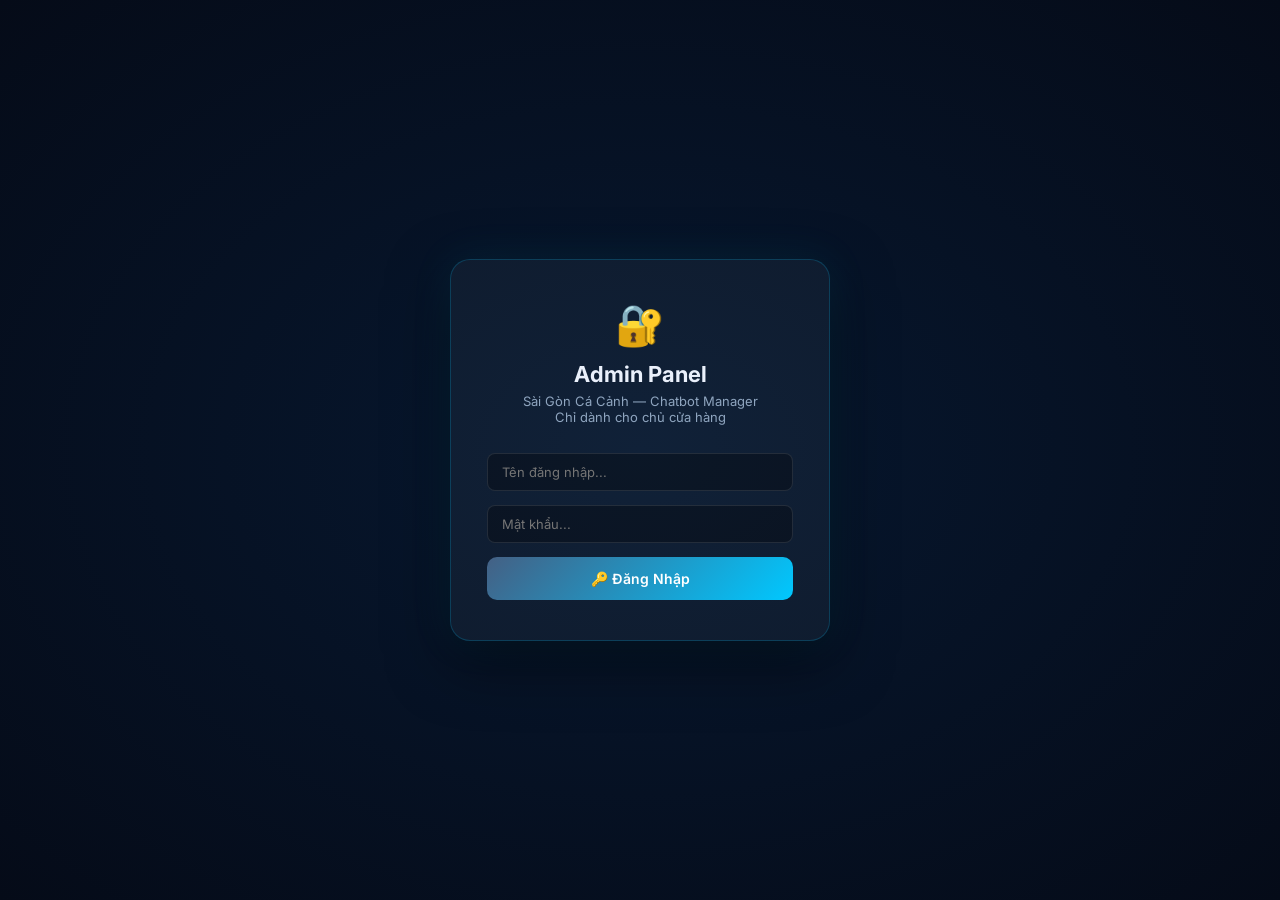
<file: admin.html>
<!DOCTYPE html>
<html lang="vi">
<head>
  <meta charset="UTF-8" />
  <meta name="viewport" content="width=device-width, initial-scale=1.0" />
  <title>Admin — Sài Gòn Cá Cảnh Chatbot</title>
  <link href="https://fonts.googleapis.com/css2?family=Inter:wght@400;500;600;700&display=swap" rel="stylesheet" />
  <style>
    :root {
      --bg: #080f1d; --card: rgba(255,255,255,0.05); --border: rgba(255,255,255,0.1);
      --accent: #00c8ff; --brand: #446084; --success: #10d47e;
      --danger: #ff5252; --text: #eaf0fb; --muted: #8fa5bf;
      --font: 'Inter', sans-serif;
    }
    * { box-sizing: border-box; margin: 0; padding: 0; }
    body { font-family: var(--font); background: var(--bg); color: var(--text); min-height: 100vh; }

    /* ── LOGIN ── */
    #login-screen {
      min-height: 100vh; display: flex; align-items: center; justify-content: center;
      background: radial-gradient(ellipse at 50% 50%, #071830 0%, #050b18 100%);
    }
    .login-box {
      background: rgba(255,255,255,0.04); border: 1px solid rgba(0,200,255,0.2);
      border-radius: 20px; padding: 40px 36px; width: 100%; max-width: 380px;
      box-shadow: 0 20px 60px rgba(0,0,0,0.5), 0 0 40px rgba(0,200,255,0.1);
      text-align: center;
    }
    .login-box h1 { font-size: 22px; margin-bottom: 6px; }
    .login-box p  { font-size: 13px; color: var(--muted); margin-bottom: 28px; }
    .login-box input {
      width: 100%; padding: 12px 16px; margin-bottom: 12px;
      background: rgba(0,0,0,0.3); border: 1px solid var(--border);
      border-radius: 10px; color: var(--text); font-family: var(--font);
      font-size: 14px; outline: none; transition: .2s;
    }
    .login-box input:focus { border-color: rgba(0,200,255,0.5); }
    .btn-login {
      width: 100%; padding: 13px;
      background: linear-gradient(135deg, var(--brand), var(--accent));
      border: none; border-radius: 10px;
      color: white; font-size: 14px; font-weight: 600;
      cursor: pointer; font-family: var(--font); transition: .2s;
    }
    .btn-login:hover { opacity: .9; transform: translateY(-1px); }
    .login-err { color: var(--danger); font-size: 12px; margin-top: 10px; display: none; }

    /* ── ADMIN LAYOUT ── */
    #admin-app { display: none; }
    .admin-layout { display: flex; min-height: 100vh; }
    .admin-sidebar {
      width: 220px; background: rgba(255,255,255,0.03);
      border-right: 1px solid var(--border); padding: 24px 0;
      display: flex; flex-direction: column; flex-shrink: 0;
    }
    .sidebar-logo {
      padding: 0 20px 24px; font-size: 16px; font-weight: 700;
      border-bottom: 1px solid var(--border); margin-bottom: 12px;
      color: var(--accent);
    }
    .sidebar-logo span { display: block; font-size: 11px; color: var(--muted); font-weight: 400; margin-top: 2px; }
    .sidebar-nav button {
      width: 100%; padding: 10px 20px; text-align: left;
      background: none; border: none; color: var(--muted);
      font-family: var(--font); font-size: 13px; cursor: pointer;
      transition: .15s; display: flex; align-items: center; gap: 8px;
    }
    .sidebar-nav button:hover, .sidebar-nav button.active {
      background: rgba(0,200,255,0.08); color: var(--text);
      border-left: 2px solid var(--accent);
    }
    .sidebar-footer {
      margin-top: auto; padding: 16px 20px;
      border-top: 1px solid var(--border);
    }
    .btn-logout {
      width: 100%; padding: 8px; background: rgba(255,82,82,0.1);
      border: 1px solid rgba(255,82,82,0.3); color: var(--danger);
      border-radius: 8px; font-family: var(--font); font-size: 12px;
      cursor: pointer; transition: .2s;
    }
    .btn-logout:hover { background: rgba(255,82,82,0.2); }

    .admin-content {
      flex: 1; padding: 28px 32px; overflow-y: auto;
    }
    .admin-section { display: none; }
    .admin-section.active { display: block; }

    h2 { font-size: 20px; margin-bottom: 20px; }

    /* ── CARDS ── */
    .stat-grid { display: grid; grid-template-columns: repeat(auto-fill, minmax(180px,1fr)); gap: 14px; margin-bottom: 28px; }
    .stat-card {
      background: var(--card); border: 1px solid var(--border);
      border-radius: 14px; padding: 18px 20px;
    }
    .stat-card .label { font-size: 12px; color: var(--muted); margin-bottom: 6px; }
    .stat-card .value { font-size: 26px; font-weight: 700; color: var(--accent); }
    .stat-card .sub   { font-size: 11px; color: var(--muted); margin-top: 4px; }

    /* ── FORM ── */
    .form-card {
      background: var(--card); border: 1px solid var(--border);
      border-radius: 14px; padding: 24px; margin-bottom: 20px;
    }
    .form-card h3 { font-size: 15px; margin-bottom: 16px; color: var(--accent); }
    label { display: block; font-size: 12px; color: var(--muted); margin-bottom: 5px; font-weight: 500; }
    input[type="text"], input[type="password"], textarea, select {
      width: 100%; padding: 10px 14px; margin-bottom: 14px;
      background: rgba(0,0,0,0.3); border: 1px solid var(--border);
      border-radius: 8px; color: var(--text); font-family: var(--font);
      font-size: 13px; outline: none; transition: .2s; resize: vertical;
    }
    input:focus, textarea:focus { border-color: rgba(0,200,255,0.4); }
    .btn-primary {
      padding: 10px 20px; background: linear-gradient(135deg, var(--brand), var(--accent));
      border: none; border-radius: 8px; color: white;
      font-family: var(--font); font-size: 13px; font-weight: 600;
      cursor: pointer; transition: .2s;
    }
    .btn-primary:hover { transform: translateY(-1px); opacity: .9; }
    .btn-danger {
      padding: 6px 14px; background: rgba(255,82,82,0.1);
      border: 1px solid rgba(255,82,82,0.3); color: var(--danger);
      border-radius: 6px; font-family: var(--font); font-size: 12px;
      cursor: pointer; transition: .2s;
    }
    .btn-danger:hover { background: rgba(255,82,82,0.2); }

    /* ── TABLE ── */
    table { width: 100%; border-collapse: collapse; font-size: 13px; }
    th { text-align: left; padding: 10px 14px; background: rgba(255,255,255,0.04); color: var(--muted); font-weight: 500; border-bottom: 1px solid var(--border); }
    td { padding: 10px 14px; border-bottom: 1px solid rgba(255,255,255,0.04); vertical-align: top; }
    tr:hover td { background: rgba(255,255,255,0.02); }

    /* ── UPLOAD ── */
    .upload-zone {
      border: 2px dashed var(--border); border-radius: 12px; padding: 30px;
      text-align: center; cursor: pointer; transition: .2s; margin-bottom: 14px;
    }
    .upload-zone:hover { border-color: var(--accent); background: rgba(0,200,255,0.04); }
    .upload-zone input { display: none; }
    .upload-zone .icon { font-size: 36px; margin-bottom: 10px; }
    .upload-zone p { font-size: 13px; color: var(--muted); }
    .upload-zone strong { color: var(--accent); }

    /* ── KNOWLEDGE EDITOR ── */
    textarea.knowledge-editor {
      min-height: 300px; font-family: 'Courier New', monospace; font-size: 12px;
      line-height: 1.6; tab-size: 2;
    }

    /* ── TOAST ── */
    .toast {
      position: fixed; top: 20px; right: 20px; z-index: 9999;
      padding: 10px 20px; background: rgba(10,22,40,0.95);
      border: 1px solid rgba(0,200,255,0.3); border-radius: 30px;
      font-size: 13px; color: var(--text);
      box-shadow: 0 8px 32px rgba(0,0,0,0.5);
      animation: toastIn .3s ease;
    }
    @keyframes toastIn { from{opacity:0;transform:translateY(-8px)} to{opacity:1;transform:translateY(0)} }

    .badge { display: inline-block; padding: 2px 8px; border-radius: 20px; font-size: 11px; font-weight: 600; }
    .badge.green { background: rgba(16,212,126,0.15); color: var(--success); }
    .badge.blue  { background: rgba(0,200,255,0.15); color: var(--accent); }

    /* ── RESPONSIVE ── */
    @media (max-width: 768px) {
      .admin-layout { flex-direction: column; }
      .admin-sidebar { width: 100%; border-right: none; border-bottom: 1px solid var(--border); padding: 15px 0; }
      .sidebar-nav { display: flex; overflow-x: auto; padding: 0 10px; }
      .sidebar-nav button { width: auto; white-space: nowrap; padding: 10px 15px; border-left: none; border-bottom: 2px solid transparent; }
      .sidebar-nav button.active { border-left: none; border-bottom: 2px solid var(--accent); }
      .sidebar-footer { display: none; }
      .admin-content { padding: 15px; }
      .stat-grid { grid-template-columns: 1fr 1fr; }
    }
  </style>
</head>
<body>

<!-- ═══ LOGIN ═══ -->
<div id="login-screen">
  <div class="login-box">
    <div style="font-size:40px;margin-bottom:12px">🔐</div>
    <h1>Admin Panel</h1>
    <p>Sài Gòn Cá Cảnh — Chatbot Manager<br/>Chỉ dành cho chủ cửa hàng</p>
    <input type="text" id="admin-user" placeholder="Tên đăng nhập..." onkeydown="if(event.key==='Enter')doLogin()" />
    <input type="password" id="admin-pass" placeholder="Mật khẩu..." onkeydown="if(event.key==='Enter')doLogin()" />
    <button class="btn-login" onclick="doLogin()">🔑 Đăng Nhập</button>
    <div class="login-err" id="login-err">❌ Sai tên đăng nhập hoặc mật khẩu!</div>
  </div>
</div>

<!-- ═══ ADMIN APP ═══ -->
<div id="admin-app">
  <div class="admin-layout">

    <!-- Sidebar -->
    <nav class="admin-sidebar">
      <div class="sidebar-logo">
        🐟 SG Cá Cảnh
        <span>Admin Panel</span>
      </div>
      <div class="sidebar-nav">
        <button class="active" onclick="showSection('ceoai',this)" style="background:linear-gradient(135deg,#0052D4,#4364F7);color:#fff;font-weight:bold;margin-bottom:8px">🤖 Trợ Lý CEO AI</button>
        <button onclick="showSection('dashboard',this)">📊 Tổng Quan</button>
        <button onclick="showSection('knowledge',this)">🧠 Kiến Thức Bot</button>
        <button onclick="showSection('chatlogs',this)">💬 Lịch Sử Chat</button>
        <button onclick="showSection('interested',this)">⭐ Khách Quan Tâm</button>
        <button onclick="showSection('products',this)">📦 Sản Phẩm CSV</button>
        <button onclick="showSection('apikey',this)">🔑 API Key</button>
        <button onclick="showSection('qa',this)">🗣️ Quy Tắc Q&A</button>
        <button onclick="showSection('members',this)">👥 Thành Viên</button>
        <button onclick="showSection('embed',this)">🔗 Nhúng WordPress</button>
      </div>
      <div class="sidebar-footer">
        <button class="btn-logout" onclick="doLogout()">🚪 Đăng Xuất</button>
      </div>
    </nav>

    <!-- Content -->
    <main class="admin-content">

      <!-- CEO AI ASSISTANT -->
      <section class="admin-section active" id="sec-ceoai">
        <h2>🤖 Trợ Lý CEO AI — Sài Gòn Cá Cảnh</h2>
        <p style="font-size:13px;color:var(--muted);margin-bottom:16px">
          Chào Anh Phát! Em là Trợ lý AI Quản Lý Cửa Hàng. Anh có thể hỏi em bất kỳ thông tin nào về kho POS, giá sản phẩm, những món sắp hết hàng, hoặc danh sách SĐT khách hàng mới nhé ạ!
        </p>

        <!-- Quick AI Chips -->
        <div style="display:flex;gap:8px;flex-wrap:wrap;margin-bottom:16px">
          <button class="btn-primary" style="font-size:12px;padding:8px 12px;background:rgba(2,136,209,0.15);color:#0288d1;border:1px solid rgba(2,136,209,0.3)" onclick="askCeoAi('Sản phẩm nào trong kho POS sắp hết hàng (tồn <= 5)?')">📦 Món nào sắp hết hàng?</button>
          <button class="btn-primary" style="font-size:12px;padding:8px 12px;background:rgba(76,175,80,0.15);color:#388e3c;border:1px solid rgba(76,175,80,0.3)" onclick="askCeoAi('Tổng hợp danh sách SĐT và địa chỉ của khách hàng mới nhất')">📞 SĐT & Địa chỉ khách mới</button>
          <button class="btn-primary" style="font-size:12px;padding:8px 12px;background:rgba(255,152,0,0.15);color:#f57c00;border:1px solid rgba(255,152,0,0.3)" onclick="askCeoAi('Khách đang hỏi những món nào mà kho POS chưa có hàng?')">❓ Khách đang cần gì thiếu ở POS?</button>
          <button class="btn-primary" style="font-size:12px;padding:8px 12px;background:rgba(156,39,176,0.15);color:#7b1fa2;border:1px solid rgba(156,39,176,0.3)" onclick="askCeoAi('Báo cáo tổng quan số lượng sản phẩm giữa kho POS và Web shop.saigoncacanh.com')">📊 Thống kê POS vs Web</button>
        </div>

        <!-- Chat Output Box -->
        <div class="form-card" style="margin-bottom:16px;background:var(--card-bg);border:1px solid var(--border)">
          <div id="ceo-ai-messages" style="min-height:220px;max-height:420px;overflow-y:auto;padding:12px;background:rgba(0,0,0,0.1);border-radius:8px;font-size:13.5px;line-height:1.7;color:var(--text)">
            <div style="color:var(--muted);text-align:center;margin-top:70px">
              👋 Em sẵn sàng rồi ạ! Anh Phát hãy bấm vào câu hỏi nhanh ở trên hoặc gõ tin nhắn tra cứu bên dưới nhé!
            </div>
          </div>
        </div>

        <!-- Input Box -->
        <div style="display:flex;gap:10px">
          <input type="text" id="ceo-ai-input" placeholder="Ví dụ: Thuốc Bio Knock 2 giá bao nhiêu và còn mấy chai?..." onkeydown="if(event.key==='Enter')sendCeoAiMessage()" style="flex:1;padding:12px 16px;border-radius:8px;border:1px solid var(--border);background:var(--input-bg);color:var(--text)" />
          <button class="btn-primary" onclick="sendCeoAiMessage()" style="padding:12px 24px;font-weight:bold">🚀 Hỏi Trợ Lý</button>
        </div>
      </section>

      <!-- DASHBOARD -->
      <section class="admin-section" id="sec-dashboard">
        <h2>📊 Tổng Quan</h2>
        <div class="stat-grid" style="grid-template-columns: repeat(auto-fit, minmax(180px, 1fr))">
          <div class="stat-card">
            <div class="label">Thành viên đăng ký</div>
            <div class="value" id="stat-members">--</div>
            <div class="sub">Đăng nhập bằng Google</div>
          </div>
          <div class="stat-card">
            <div class="label">Bài viết kỹ thuật</div>
            <div class="value" id="stat-wp-posts">--</div>
            <div class="sub">saigoncacanh.com (Blog)</div>
          </div>
          <div class="stat-card">
            <div class="label">Sản phẩm Web</div>
            <div class="value" id="stat-wp-products">--</div>
            <div class="sub">saigoncacanh.com (Shop)</div>
          </div>
          <div class="stat-card">
            <div class="label">Kho POS thực tế</div>
            <div class="value" id="stat-pos-products">--</div>
            <div class="sub">pos.saigoncacanh.com</div>
          </div>
          <div class="stat-card">
            <div class="label">API Key Server</div>
            <div class="value" id="stat-key">--</div>
            <div class="sub">Gemini Flash-Lite</div>
          </div>
        </div>

        <div class="form-card">
          <h3>🔗 Link Chatbot</h3>
          <p style="font-size:13px;color:var(--muted);margin-bottom:12px">Anh có thể chia sẻ link này trực tiếp cho khách hàng</p>
          <div style="display:flex;gap:10px;align-items:center">
            <input type="text" value="https://chatbot.saigoncacanh.com" readonly style="margin-bottom:0;flex:1" />
            <button class="btn-primary" onclick="copyLink()">📋 Copy</button>
            <a href="https://chatbot.saigoncacanh.com" target="_blank" class="btn-primary" style="text-decoration:none">🚀 Mở</a>
          </div>
        </div>
      </section>

      <!-- KNOWLEDGE -->
      <section class="admin-section" id="sec-knowledge">
        <h2>🧠 Hệ Thống AI Tự Học & Nâng Cấp Tri Thức Tự Động 24/7</h2>
        
        <!-- AUTO-LEARNING DASHBOARD CARD -->
        <div class="form-card" style="background: linear-gradient(135deg, rgba(2,136,209,0.15), rgba(15,23,42,0.8)); border: 1px solid rgba(0,200,255,0.3);">
          <div style="display:flex; justify-content:space-between; align-items:center; flex-wrap:wrap; gap:12px;">
            <div>
              <h3 style="margin:0; color:#00c8ff; font-size:18px;">🤖 Bộ Máy Tự Học & Nâng Cấp Tri Thức Độc Lập</h3>
              <p style="font-size:13px; color:var(--muted); margin-top:4px; margin-bottom:0;">
                Chatbot tự động quét nhật ký câu hỏi khách hàng ngoài web, tự phân tích và tự nâng cấp kho tri thức 24/7 mà Anh Phát không cần làm gì thủ công!
              </p>
            </div>
            <button class="btn-primary" onclick="triggerAutoLearn()" style="background:linear-gradient(135deg, #00c8ff, #0288d1); font-weight:bold; padding:12px 20px; font-size:14px; cursor:pointer;">
              🚀 Kích Hoạt Tự Học & Nâng Cấp Ngay
            </button>
          </div>

          <div style="display:grid; grid-template-columns: repeat(auto-fit, minmax(160px, 1fr)); gap:12px; margin-top:16px;">
            <div style="background:rgba(255,255,255,0.05); padding:12px; border-radius:8px; border:1px solid rgba(255,255,255,0.1);">
              <div style="font-size:11px; color:var(--muted)">CHỦ ĐỀ ĐÃ TỰ HỌC</div>
              <div style="font-size:22px; font-weight:bold; color:#4fc3f7" id="stat-auto-learned">21</div>
            </div>
            <div style="background:rgba(255,255,255,0.05); padding:12px; border-radius:8px; border:1px solid rgba(255,255,255,0.1);">
              <div style="font-size:11px; color:var(--muted)">ĐỘ CHÍNH XÁC AI</div>
              <div style="font-size:22px; font-weight:bold; color:#66bb6a">99.9%</div>
            </div>
            <div style="background:rgba(255,255,255,0.05); padding:12px; border-radius:8px; border:1px solid rgba(255,255,255,0.1);">
              <div style="font-size:11px; color:var(--muted)">TRẠNG THÁI HỆ THỐNG</div>
              <div style="font-size:14px; font-weight:bold; color:#81c784; margin-top:4px">🟢 Đang Tự Học 24/7</div>
            </div>
          </div>
        </div>

        <!-- VISUAL LIST OF AUTO-LEARNED TOPICS -->
        <div class="form-card" style="margin-top:16px;">
          <div style="display:flex; justify-content:space-between; align-items:center; margin-bottom:12px;">
            <h3 style="margin:0;">📚 Bảng Danh Sách Bài Học & Chủ Đề Chatbot Đã Thuộc</h3>
            <button class="btn-primary" onclick="loadAutoLearnedTopics()" style="font-size:12px; padding:6px 12px;">🔄 Tải Lại Danh Sách</button>
          </div>
          <p style="font-size:12px; color:var(--muted); margin-bottom:14px;">
            Dưới đây là toàn bộ các câu hỏi thực tế khách hàng đã hỏi ngoài web mà Chatbot đã ghi nhớ và học thuộc. Anh Phát xem trực tiếp tại đây để quản lý và kiểm soát 100%!
          </p>

          <div style="overflow-x:auto;">
            <table style="width:100%; border-collapse:collapse; font-size:13px;">
              <thead>
                <tr style="background:rgba(255,255,255,0.05); text-align:left; border-bottom:1px solid var(--border);">
                  <th style="padding:10px;">STT</th>
                  <th style="padding:10px;">Câu Hỏi Khách Hàng</th>
                  <th style="padding:10px;">Câu Trả Lời AI Đã Học Thuộc</th>
                  <th style="padding:10px; width:90px;">Trạng Thái</th>
                </tr>
              </thead>
              <tbody id="auto-learned-tbody">
                <tr><td colspan="4" style="text-align:center; padding:20px; color:var(--muted);">Đang tải danh sách bài học...</td></tr>
              </tbody>
            </table>
          </div>
        </div>

        <div class="form-card">
          <h3>📝 Kiến thức bổ sung (Thủ công nếu cần)</h3>
          <p style="font-size:12px;color:var(--muted);margin-bottom:14px">
            Anh thêm thông tin ở đây — Bot sẽ dùng để trả lời khách. Ví dụ: sản phẩm mới, chương trình khuyến mãi, quy định mua hàng...
          </p>
          <label>Thêm kiến thức mới (Markdown format)</label>
          <textarea class="knowledge-editor" id="extra-knowledge" placeholder="### KHUYẾN MÃI THÁNG 7&#10;- Mua sưởi Gecai giảm 10%&#10;- Đơn từ 500k: miễn ship&#10;&#10;### QUY ĐỊNH ĐỔI TRẢ&#10;- Cá sống: không đổi trả sau khi giao&#10;- Phụ kiện: đổi trong 7 ngày..."></textarea>
          <button class="btn-primary" onclick="saveExtraKnowledge()">💾 Lưu Kiến Thức</button>
          <button class="btn-danger" style="margin-left:10px" onclick="clearExtraKnowledge()">🗑️ Xóa Hết</button>
        </div>

        <div class="form-card">
          <h3>📌 Kiến thức cố định (từ website & POS)</h3>
          <p style="font-size:12px;color:var(--muted)">
            Kiến thức cơ bản về cá cảnh đã được nạp sẵn từ saigoncacanh.com & POS — Anh không cần chỉnh sửa phần này ạ.
          </p>
          <div style="margin-top:10px;display:flex;flex-wrap:wrap;gap:6px" id="knowledge-tags"></div>
        </div>
      </section>

      <!-- CHAT LOGS -->
      <section class="admin-section" id="sec-chatlogs">
        <h2>💬 Nhật Ký Trò Chuyện Khách Hàng</h2>
        <p style="font-size:13px;color:var(--muted);margin-bottom:20px">
          Xem hằng ngày khách vào web hỏi mua dòng cá nào, phụ kiện hay thuốc nào để chủ động nhập hàng!
        </p>

        <div class="form-card" style="padding:0">
          <div style="display:flex;justify-content:space-between;align-items:center;padding:14px;border-bottom:1px solid var(--border)">
            <h3 style="margin:0">📋 Danh Sách Hội Thoại</h3>
            <button class="btn-danger" onclick="clearChatLogs()">🗑️ Xóa Lịch Sử</button>
          </div>
          <div style="display:flex; height: 600px;">
            <div id="chat-session-list" style="width: 350px; border-right: 1px solid var(--border); overflow-y:auto; background:var(--surface);">
                <div style="padding:20px;text-align:center;color:var(--muted)">Đang tải phiên...</div>
            </div>
            <div id="chat-session-detail" style="flex:1; padding: 20px; overflow-y:auto; background:var(--bg); display:flex; flex-direction:column; gap:10px;">
                <div style="text-align:center;color:var(--muted);margin-top:auto;margin-bottom:auto;">👈 Chọn một phiên trò chuyện ở cột trái để xem chi tiết.</div>
            </div>
          </div>
        </div>
      </section>

      <!-- INTERESTED PRODUCTS -->
      <section class="admin-section" id="sec-interested">
        <h2>⭐ Sản Phẩm Khách Hàng Quan Tâm</h2>
        <p style="font-size:13px;color:var(--muted);margin-bottom:20px">
          Thống kê các sản phẩm từ Shopee mà khách hàng đã hỏi trên chat. Anh có thể dựa vào đây để cân nhắc nhập hàng về tiệm!
        </p>

        <div class="form-card">
          <div style="overflow-x:auto">
            <table>
              <thead>
                <tr>
                  <th>Hình ảnh</th>
                  <th>Tên Sản Phẩm</th>
                  <th>Giá (Tham khảo)</th>
                  <th>Số lần quan tâm</th>
                  <th>Lần hỏi cuối</th>
                </tr>
              </thead>
              <tbody id="interested-tbody">
                <tr><td colspan="5" style="text-align:center;color:var(--muted);padding:20px">Đang tải danh sách...</td></tr>
              </tbody>
            </table>
          </div>
        </div>
      </section>

      <!-- PRODUCTS -->
      <section class="admin-section" id="sec-products">
        <h2>📦 Nạp Dữ Liệu Từ POS & saigoncacanh.com</h2>

        <div class="form-card" style="margin-bottom:20px">
          <h3>✍️ 1. Đồng Bộ Bài Viết Hướng Dẫn (WordPress Posts)</h3>
          <p style="font-size:13px;color:var(--muted);margin-bottom:14px">
            Tải các bài viết kỹ thuật nuôi cá rồng, cá cảnh, lọc nước từ saigoncacanh.com làm tài liệu đính kèm cho Chatbot.
          </p>
          <button class="btn-primary" onclick="syncWordPressPosts()">✍️ Đồng Bộ Bài Viết Ngay</button>
          <div id="sync-posts-status" style="margin-top:10px;font-size:13px"></div>
        </div>

        <div class="form-card" style="margin-bottom:20px">
          <h3>🛒 2. Đồng Bộ Sản Phẩm Giới Thiệu (WooCommerce Web)</h3>
          <p style="font-size:13px;color:var(--muted);margin-bottom:14px">
            Đồng bộ thông tin catalog sản phẩm giới thiệu từ website chính để làm nguồn thông tin bổ trợ.
          </p>
          <button class="btn-primary" onclick="syncWooCommerceProducts()">🛒 Đồng Bộ Sản Phẩm Web Ngay</button>
          <div id="sync-products-status" style="margin-top:10px;font-size:13px"></div>
        </div>

        <div class="form-card" style="margin-bottom:20px">
          <h3>📤 3. Nạp Kho Hàng Thực Tế (POS - ƯU TIÊN CAO NHẤT)</h3>
          <p style="font-size:13px;color:var(--muted);line-height:1.7;margin-bottom:14px">
            Cập nhật kho hàng thực tế đang có sẵn tại tiệm (tồn kho, giá bán) để Chatbot ưu tiên báo giá chuẩn xác & khẳng định hàng có sẵn.
          </p>
          
          <!-- Cách 1: Tự động -->
          <div style="background:rgba(0,104,255,0.06);border:1px solid rgba(0,104,255,0.2);padding:14px;border-radius:8px;margin-bottom:14px">
            <h4 style="margin:0 0 8px 0;color:var(--accent)">⚡ Cách 1: Đồng Bộ Tự Động Trực Tiếp (Khuyên Dùng)</h4>
            <p style="font-size:12px;color:var(--muted);margin:0 0 10px 0">Hệ thống sẽ tự động kết nối trực tiếp vào Database của pos.saigoncacanh.com và cập nhật tồn kho tức thì.</p>
            <button class="btn-primary" onclick="syncPOSDatabase()" style="background:var(--accent)">⚡ Đồng Bộ POS Tự Động Ngay</button>
            <div id="sync-pos-db-status" style="margin-top:10px;font-size:13px"></div>
          </div>

          <!-- Cách 2: Thủ công -->
          <div>
            <h4 style="margin:0 0 8px 0;color:var(--text)">📂 Cách 2: Nạp File CSV Thủ Công (Dự phòng)</h4>
            <p style="font-size:12px;color:var(--muted);margin:0 0 10px 0">Dùng khi database bị lỗi kết nối hoặc anh muốn nạp dữ liệu thủ công từ file xuất Excel.</p>
            <div class="upload-zone" onclick="document.getElementById('pos-csv-file').click()">
              <input type="file" id="pos-csv-file" style="display:none" accept=".csv" onchange="handleCSVUpload(event)" />
              <div class="icon">📂</div>
              <p>Kéo thả hoặc <strong>click để chọn file CSV từ POS</strong></p>
              <p style="font-size:11px;margin-top:4px">Được định dạng chuẩn hóa & lưu trữ trên Server Hostinger</p>
            </div>
            <div id="upload-status" style="margin-top:14px;font-size:13px;display:none"></div>
          </div>
        </div>

        <div class="form-card">
          <h3>📋 Danh Sách Sản Phẩm Hiện Tại</h3>
          <div style="overflow-x:auto">
            <table id="products-table">
              <thead><tr>
                <th>Tên Sản Phẩm</th>
                <th>Danh Mục</th>
                <th>Size</th>
                <th>Tồn Kho</th>
                <th>Giá Bán</th>
              </tr></thead>
              <tbody id="products-tbody"></tbody>
            </table>
          </div>
        </div>
      </section>

      <!-- API KEY -->
      <section class="admin-section" id="sec-apikey">
        <h2>🔑 Cài Đặt API Key</h2>
        <div class="form-card">
          <h3>Google Gemini API Key</h3>
          <p style="font-size:13px;color:var(--muted);line-height:1.7;margin-bottom:18px">
            API Key miễn phí ~1.500 tin nhắn/ngày. Anh lấy tại:
            <a href="https://aistudio.google.com/app/apikey" target="_blank" style="color:var(--accent)">aistudio.google.com/app/apikey</a>
          </p>
          <label>API Key hiện tại</label>
          <input type="password" id="admin-api-key" placeholder="AIzaSy..." />
          <button class="btn-primary" onclick="saveAdminApiKey()">💾 Lưu API Key</button>
          <div style="font-size:13px;margin-top:14px;padding:10px;background:rgba(255,255,255,0.05);border-radius:8px" id="api-key-status">
            Đang kiểm tra trạng thái Máy chủ...
          </div>
        </div>

        <div class="form-card">
          <h3>Google OAuth Client ID</h3>
          <p style="font-size:13px;color:var(--muted);line-height:1.7;margin-bottom:14px">
            Cần có Client ID để tính năng đăng nhập Google hoạt động.<br/>
            Lấy tại: <a href="https://console.cloud.google.com" target="_blank" style="color:var(--accent)">console.cloud.google.com</a>
            → APIs & Services → Credentials → Create OAuth 2.0 Client ID
          </p>
          <label>Google Client ID</label>
          <input type="text" id="google-client-id" placeholder="XXXXXXXXXX-xxx.apps.googleusercontent.com" />
          <button class="btn-primary" onclick="saveGoogleClientId()">💾 Lưu Client ID</button>
        </div>
      </section>

      <!-- MEMBERS -->
      <section class="admin-section" id="sec-members">
        <h2>👥 Quản Lý Thành Viên</h2>
        <p style="font-size:13px;color:var(--muted);margin-bottom:20px">
          Danh sách thành viên đã đăng nhập và tương tác với chatbot của anh từ WordPress.
        </p>
        <div class="form-card">
          <div style="overflow-x:auto">
            <table id="members-table">
              <thead><tr>
                <th>Tên Thành Viên / Lead</th>
                <th>Số Điện Thoại</th>
                <th>Địa Chỉ Chi Tiết</th>
                <th>Vị Trí (Tỉnh/Thành)</th>
                <th>Lần Đầu Xuất Hiện</th>
                <th>Hoạt Động Cuối Cùng</th>
              </tr></thead>
              <tbody id="members-tbody">
                <tr><td colspan="6" style="text-align:center;color:var(--muted);padding:20px">Đang tải thành viên...</td></tr>
              </tbody>
            </table>
          </div>
        </div>
      </section>

      <!-- Q&A RULES -->
      <section class="admin-section" id="sec-qa">
        <h2>🗣️ Quy Tắc Trả Lời Chỉ Định (Q&A)</h2>
        <p style="font-size:13px;color:var(--muted);margin-bottom:20px">
          Nơi anh Phát dạy Bot cách trả lời chi tiết cho những câu hỏi cụ thể của khách hàng (ví dụ: mẹo chữa bệnh cá, giá dịch vụ setup hồ...). Bot sẽ luôn ưu tiên trả lời đúng y hệt câu anh viết ở đây.
        </p>

        <div class="form-card">
          <h3>➕ Thêm Quy Tắc Trả Lời Mới</h3>
          <div style="margin-bottom:14px">
            <label>Câu hỏi của khách (hoặc từ khóa chính)</label>
            <input type="text" id="qa-question" placeholder="Ví dụ: cá rồng bị đục mắt..." />
          </div>
          <div style="margin-bottom:14px">
            <label>Câu trả lời của AI Bot (Hãy soạn thảo chi tiết và chèn link Shopee/Zalo nếu cần)</label>
            <textarea id="qa-answer" style="min-height:120px" placeholder="Ví dụ: Anh khuyên dùng thuốc A, thay nước 20% và tăng sưởi lên 30 độ nhé..."></textarea>
          </div>
          <button class="btn-primary" onclick="addQAPair()">➕ Thêm Quy Tắc</button>
        </div>

        <div class="form-card">
          <h3>📋 Danh Sách Quy Tắc Q&A Hiện Tại</h3>
          <div style="overflow-x:auto">
            <table id="qa-table">
              <thead><tr>
                <th style="width:30%">Câu hỏi của khách</th>
                <th style="width:60%">Câu trả lời được chỉ định</th>
                <th style="width:10%">Hành động</th>
              </tr></thead>
              <tbody id="qa-tbody">
                <tr><td colspan="3" style="text-align:center;color:var(--muted);padding:20px">Đang tải danh sách hỏi đáp...</td></tr>
              </tbody>
            </table>
          </div>
        </div>

        <div class="form-card" style="margin-top:20px">
          <h3>💡 Gợi Ý Câu Hỏi Khách Hay Hỏi (Hoặc AI chưa trả lời chuẩn)</h3>
          <p style="font-size:12px;color:var(--muted);margin-bottom:14px">
            Đây là danh sách những câu hỏi thực tế từ khách hàng mà Chatbot chưa biết cách trả lời chính xác (phải dùng câu dự phòng). Anh chỉ cần nhấn <strong>"Thêm nhanh câu trả lời"</strong> để huấn luyện cho Bot.
          </p>
          <div style="overflow-x:auto">
            <table id="unanswered-table">
              <thead><tr>
                <th style="width:60%">Câu hỏi của khách</th>
                <th style="width:20%">Số lần hỏi</th>
                <th style="width:20%">Hành động</th>
              </tr></thead>
              <tbody id="unanswered-tbody">
                <tr><td colspan="3" style="text-align:center;color:var(--muted);padding:20px">Đang tải câu hỏi gợi ý...</td></tr>
              </tbody>
            </table>
          </div>
        </div>
      </section>

      <!-- EMBED -->
      <section class="admin-section" id="sec-embed">
        <h2>🔗 Nhúng Widget Vào WordPress</h2>

        <div class="form-card">
          <h3>📋 Bước 1 — Copy đoạn code này</h3>
          <textarea readonly style="min-height:120px;font-family:monospace;font-size:12px;color:#00c8ff;background:rgba(0,0,0,0.4)" id="embed-code"></textarea>
          <button class="btn-primary" onclick="copyEmbedCode()" style="margin-top:10px">📋 Copy Code</button>
        </div>

        <div class="form-card">
          <h3>📌 Bước 2 — Dán vào WordPress</h3>
          <p style="font-size:13px;color:var(--muted);line-height:1.9">
            1. Vào <strong>WordPress Admin</strong> → <strong>Appearance</strong> → <strong>Theme Editor</strong><br/>
            2. Hoặc dùng plugin <strong>"Insert Headers and Footers"</strong> (khuyến nghị)<br/>
            3. Dán code vào phần <strong>Footer Scripts</strong><br/>
            4. Nhấn <strong>Save</strong> → Widget sẽ xuất hiện góc phải website ạ!
          </p>
        </div>

        <div class="form-card">
          <h3>🎨 Tùy Chỉnh Widget</h3>
          <div style="display:grid;grid-template-columns:1fr 1fr;gap:14px">
            <div>
              <label>Vị trí</label>
              <select onchange="updateEmbedCode()">
                <option value="bottom-right">Góc phải dưới ↘</option>
                <option value="bottom-left">Góc trái dưới ↙</option>
              </select>
            </div>
            <div>
              <label>Màu nút</label>
              <input type="color" value="#446084" onchange="updateEmbedCode()" style="height:40px;padding:4px" />
            </div>
          </div>
        </div>
      </section>

    </main>
  </div>
</div>

<script>
  // ── CONFIG V4.2 ──
  const API_BASE = ''; // Để trống = cùng domain
  let adminToken = sessionStorage.getItem('sgcc_admin_token') || null;

  // Kiểm tra token còn hạn không khi mở trang
  if (adminToken) {
    document.getElementById('login-screen').style.display = 'none';
    document.getElementById('admin-app').style.display = 'block';
    initAdmin();
  }

  // ── AUTH (JWT V4.2 & LOCAL FALLBACK) ──
  async function doLogin() {
    const username = document.getElementById('admin-user').value.trim();
    const password = document.getElementById('admin-pass').value;
    const errEl = document.getElementById('login-err');
    errEl.style.display = 'none';

    // Local fallback cho Anh Phát
    if (username === 'admin' && password === 'sgcc2024admin') {
      adminToken = 'local_admin_token';
      sessionStorage.setItem('sgcc_admin_token', adminToken);
      document.getElementById('login-screen').style.display = 'none';
      document.getElementById('admin-app').style.display = 'block';
      initAdmin();
      showToast('✅ Đăng nhập Admin thành công ạ!');
      return;
    }

    try {
      const res = await fetch(`${API_BASE}/api/admin/login`, {
        method: 'POST',
        headers: { 'Content-Type': 'application/json' },
        body: JSON.stringify({ username, password })
      });

      if (res.ok) {
        const data = await res.json();
        adminToken = data.token;
        sessionStorage.setItem('sgcc_admin_token', adminToken);
        document.getElementById('login-screen').style.display = 'none';
        document.getElementById('admin-app').style.display = 'block';
        initAdmin();
        showToast('✅ Đăng nhập thành công ạ!');
      } else {
        errEl.textContent = '❌ Tên đăng nhập hoặc mật khẩu không đúng ạ!';
        errEl.style.display = 'block';
      }
    } catch (e) {
      errEl.textContent = '❌ Tên đăng nhập hoặc mật khẩu không đúng ạ!';
      errEl.style.display = 'block';
    }
  }

  function doLogout() {
    adminToken = null;
    sessionStorage.removeItem('sgcc_admin_token');
    document.getElementById('login-screen').style.display = 'flex';
    document.getElementById('admin-app').style.display = 'none';
    document.getElementById('admin-user').value = '';
    document.getElementById('admin-pass').value = '';
    showToast('👋 Đã đăng xuất ạ');
  }

  // ── SECTIONS ──
  function showSection(name, btn) {
    document.querySelectorAll('.admin-section').forEach(s => s.classList.remove('active'));
    document.querySelectorAll('.sidebar-nav button').forEach(b => b.classList.remove('active'));
    document.getElementById('sec-' + name).classList.add('active');
    btn.classList.add('active');

    // Tải lại dữ liệu tương ứng khi nhấn chọn
    if (name === 'apikey') loadApiKeyFields();
    if (name === 'products') loadProductsTable();
    if (name === 'chatlogs') loadChatLogsTable();
    if (name === 'interested') loadInterestedTable();
    if (name === 'members') loadMembersTable();
    if (name === 'knowledge') loadAutoLearnedTopics();
    if (name === 'qa') { loadQATable(); loadUnansweredTable(); }
  }

  // ── INIT ──
  function initAdmin() {
    updateStats();
    loadProductsTable();
    loadKnowledgeEditor();
    loadAutoLearnedTopics();
    updateEmbedCode();
    renderKnowledgeTags();
    loadChatLogsTable();
    loadInterestedTable();
    loadMembersTable();
    loadQATable();
    loadUnansweredTable();
    loadApiKeyFields();
  }

  // ── CHAT LOGS ──
  let globalChatLogs = [];
  async function loadChatLogsTable() {
    const listEl = document.getElementById('chat-session-list');
    const detailEl = document.getElementById('chat-session-detail');
    try {
      const res = await fetch('get_chat_logs.php');
      const data = await res.json();
      if (data.status === 'ok' && data.logs) {
        globalChatLogs = data.logs;
        if (!data.logs.length) {
          listEl.innerHTML = '<div style="padding:20px;text-align:center;color:var(--muted)">Chưa có nhật ký trò chuyện.</div>';
          detailEl.innerHTML = '';
          return;
        }

        // Group by sessionId (or IP if sessionId missing)
        const sessions = {};
        // logs are already sorted newest first, so we reverse to group chronologically or just process
        data.logs.forEach(log => {
          let sid = log.session_id || log.ip_address || 'unknown';
          if (!sessions[sid]) {
             sessions[sid] = {
                 sid: sid,
                 user: log.user,
                 ip: log.ip_address || 'Unknown IP',
                 ua: log.user_agent || 'Unknown Device',
                 messages: [],
                 lastTime: log.time,
                 msgCount: 0,
                 spam: false
             };
          }
          sessions[sid].messages.unshift(log); // older messages first in the array since data.logs is newest first
          sessions[sid].msgCount++;
        });

        // Convert to array and sort by lastTime
        const sessionArr = Object.values(sessions).sort((a,b) => b.messages[b.messages.length-1].time.localeCompare(a.messages[a.messages.length-1].time));

        listEl.innerHTML = sessionArr.map(s => {
           let isSpam = s.msgCount > 10 ? true : false;
           return `
           <div style="padding: 12px 15px; border-bottom: 1px solid var(--border); cursor:pointer; background: ${isSpam ? '#ffebee' : 'transparent'};" onclick="viewSession('${s.sid}')" class="session-item">
              <div style="display:flex; justify-content:space-between; align-items:center; margin-bottom:5px;">
                  <strong style="font-size:14px; color: ${isSpam ? 'var(--danger)' : 'var(--text)'}">${escapeHtml(s.user)}</strong>
                  <span style="font-size:11px; color:var(--muted)">${s.msgCount} tin nhắn</span>
              </div>
              <div style="font-size:11px; color:var(--muted); margin-bottom:3px;">⏱️ ${s.lastTime}</div>
              <div style="font-size:11px; color:var(--muted); white-space:nowrap; overflow:hidden; text-overflow:ellipsis;" title="${escapeHtml(s.ua)}">📱 ${escapeHtml(s.ua)}</div>
              <div style="font-size:11px; color:var(--muted); margin-top:3px;">🌐 IP: ${s.ip} ${isSpam ? '<span style="color:red;font-weight:bold">(SPAM WARNING)</span>' : ''}</div>
           </div>`;
        }).join('');

        // Provide a global function to view a session
        window.viewSession = (sid) => {
            const s = sessions[sid];
            if(!s) return;
            detailEl.innerHTML = `
               <div style="padding: 10px; border-bottom: 1px solid var(--border); margin-bottom: 10px; text-align:center;">
                  <strong>Hội thoại: ${escapeHtml(s.user)}</strong><br>
                  <span style="font-size:12px;color:var(--muted)">IP: ${s.ip} | ${escapeHtml(s.ua)}</span>
               </div>
            `;
            s.messages.forEach(msg => {
                detailEl.innerHTML += `
                  <div style="align-self: flex-end; background: #0288d1; color: #ffffff; padding: 10px 14px; border-radius: 12px 12px 0px 12px; max-width: 80%; margin-bottom: 8px; font-size:14px; font-weight:600; box-shadow: 0 2px 4px rgba(0,0,0,0.3);">
                    ${escapeHtml(msg.question)}
                  </div>
                  <div style="align-self: flex-start; background: #1e293b; color: #ffffff; padding: 12px 16px; border-radius: 12px 12px 12px 0px; max-width: 85%; margin-bottom: 18px; font-size:14px; line-height:1.6; box-shadow: 0 2px 6px rgba(0,0,0,0.4); border: 1px solid #334155;">
                    ${escapeHtml(msg.answer).replace(/\\n/g, '<br>')}
                    <div style="font-size:11px; color:#94a3b8; margin-top:8px; text-align:right; font-weight:500;">${msg.time}</div>
                  </div>
                `;
            });
            // auto scroll to bottom
            detailEl.scrollTop = detailEl.scrollHeight;
        };

      } else {
        listEl.innerHTML = '<div style="padding:20px;text-align:center;color:var(--danger)">Lỗi tải nhật ký chat từ server.</div>';
      }
    } catch (e) {
      listEl.innerHTML = '<div style="padding:20px;text-align:center;color:var(--danger)">Lỗi kết nối API nhật ký chat.</div>';
    }
  }

  async function triggerAutoLearn() {
    showToast('🤖 Đang kích hoạt AI quét & tự nâng cấp tri thức...');
    try {
      const res = await fetch('auto_learn.php', { method: 'POST' });
      const data = await res.json();
      if (data.success) {
        document.getElementById('stat-auto-learned').textContent = data.total_topics;
        alert(`🎉 THÀNH CÔNG!\nChatbot đã tự nâng cấp thêm ${data.learned_count} chủ đề mới từ câu hỏi thực tế của khách hàng!\nTổng kho tri thức hiện tại: ${data.total_topics} chủ đề.`);
        showToast(`✅ Đã tự nâng cấp thêm ${data.learned_count} bài học mới!`);
        loadAutoLearnedTopics();
      }
    } catch(e) {
      alert('❌ Lỗi kết nối auto learn: ' + e.message);
    }
  }

  async function loadAutoLearnedTopics() {
    const tbody = document.getElementById('auto-learned-tbody');
    if (!tbody) return;
    try {
      const res = await fetch('get_qa.php');
      const data = await res.json();
      if (data.status === 'ok' && data.qa) {
        document.getElementById('stat-auto-learned').textContent = data.qa.length;
        if (data.qa.length === 0) {
          tbody.innerHTML = '<tr><td colspan="4" style="text-align:center;color:var(--muted);padding:20px">Chưa có bài học nào.</td></tr>';
          return;
        }
        tbody.innerHTML = data.qa.map((item, index) => `
          <tr style="border-bottom: 1px solid rgba(255,255,255,0.05);">
            <td style="padding:10px; color:var(--muted);">${index + 1}</td>
            <td style="padding:10px; font-weight:600; color:#4fc3f7;">${escapeHtml(item.question)}</td>
            <td style="padding:10px; color:var(--text); white-space:pre-wrap; max-width:400px; font-size:12px; line-height:1.4;">${escapeHtml(item.answer)}</td>
            <td style="padding:10px;"><span class="badge green" style="font-size:11px">✓ Đã Thuộc</span></td>
          </tr>
        `).join('');
      }
    } catch(e) {
      tbody.innerHTML = '<tr><td colspan="4" style="text-align:center;color:var(--danger);padding:20px">Lỗi kết nối tải danh sách bài học.</td></tr>';
    }
  }

  function clearChatLogs() {
    if (!confirm('Anh có chắc muốn xóa nhật ký chat không ạ?')) return;
    localStorage.removeItem('sgcc_chat_logs');
    loadChatLogsTable();
    showToast('🗑️ Đã xóa nhật ký chat!');
  }

  function escapeHtml(str) {
    if (str === null || str === undefined) return '';
    return String(str).replace(/&/g,'&amp;').replace(/</g,'&lt;').replace(/>/g,'&gt;');
  }

  // ── INTERESTED PRODUCTS ──
  async function loadInterestedTable() {
    const tbody = document.getElementById('interested-tbody');
    try {
      const res = await fetch('get_interested_products.php');
      const data = await res.json();
      if (data.status === 'ok' && data.products) {
        if (!data.products.length) {
          tbody.innerHTML = '<tr><td colspan="5" style="text-align:center;color:var(--muted);padding:20px">Chưa có sản phẩm nào được quan tâm.</td></tr>';
          return;
        }
        tbody.innerHTML = data.products.map(item => `
          <tr>
            <td><img src="${escapeHtml(item.image)}" style="width:50px;height:50px;object-fit:cover;border-radius:4px" /></td>
            <td><strong><a href="${escapeHtml(item.link)}" target="_blank" style="color:var(--accent);text-decoration:none">${escapeHtml(item.title)}</a></strong></td>
            <td style="color:var(--success);font-weight:600">${escapeHtml(item.price || '—')}</td>
            <td><span class="badge blue" style="font-size:13px">${item.count} lần</span></td>
            <td style="color:var(--muted);font-size:12px">${item.last_searched || '—'}</td>
          </tr>
        `).join('');
      } else {
        tbody.innerHTML = '<tr><td colspan="5" style="text-align:center;color:var(--danger);padding:20px">Lỗi tải danh sách từ server.</td></tr>';
      }
    } catch (e) {
      tbody.innerHTML = '<tr><td colspan="5" style="text-align:center;color:var(--danger);padding:20px">Lỗi kết nối API.</td></tr>';
    }
  }

  // ── WOOCOMMERCE SYNC ──
  async function syncWordPressPosts() {
    const statusEl = document.getElementById('sync-posts-status');
    statusEl.innerHTML = '<span style="color:var(--accent)">⏳ Đang đồng bộ bài viết kỹ thuật từ saigoncacanh.com...</span>';
    try {
      const res = await fetch('sync_woocommerce.php?type=posts');
      const data = await res.json();
      if (data.status === 'success') {
        const count = data.posts_count || 0;
        statusEl.innerHTML = `<span style="color:var(--success)">✅ Đồng bộ thành công ${count} bài viết từ web chính!</span>`;
        showToast(`✅ Đã đồng bộ ${count} bài viết hướng dẫn ạ!`);
      } else {
        statusEl.innerHTML = `<span style="color:var(--danger)">⚠️ ${data.message || 'Lỗi đồng bộ bài viết!'}</span>`;
      }
    } catch (e) {
      statusEl.innerHTML = '<span style="color:var(--danger)">❌ Lỗi kết nối API bài viết saigoncacanh.com.</span>';
    }
  }

  async function syncWooCommerceProducts() {
    const statusEl = document.getElementById('sync-products-status');
    statusEl.innerHTML = '<span style="color:var(--accent)">⏳ Đang đồng bộ danh mục sản phẩm từ saigoncacanh.com...</span>';
    try {
      const res = await fetch('sync_woocommerce.php?type=products');
      const data = await res.json();
      if (data.status === 'success') {
        const count = data.products_count || 0;
        statusEl.innerHTML = `<span style="color:var(--success)">✅ Đồng bộ thành công ${count} sản phẩm giới thiệu từ web chính!</span>`;
        showToast(`✅ Đã đồng bộ ${count} sản phẩm web ạ!`);
      } else {
        statusEl.innerHTML = `<span style="color:var(--danger)">⚠️ ${data.message || 'Lỗi đồng bộ sản phẩm!'}</span>`;
      }
    } catch (e) {
      statusEl.innerHTML = '<span style="color:var(--danger)">❌ Lỗi kết nối API sản phẩm saigoncacanh.com.</span>';
    }
  }

  async function syncPOSDatabase() {
    const statusEl = document.getElementById('sync-pos-db-status');
    statusEl.innerHTML = '<span style="color:var(--accent)">⏳ Đang kết nối trực tiếp Database POS của shop...</span>';
    try {
      const res = await fetch('sync_pos_db.php', {
        method: 'POST',
        headers: {'Content-Type': 'application/json'},
        body: JSON.stringify({ pass: 'sgcacanh2024' })
      });
      const data = await res.json();
      if (data.status === 'success') {
        const count = data.count || 0;
        statusEl.innerHTML = `<span style="color:var(--success)">✅ Đồng bộ thành công ${count} sản phẩm thực tế từ Database POS!</span>`;
        showToast(`✅ Đã đồng bộ ${count} sản phẩm POS thực tế!`);
        loadProductsTable();
        updateStats();
      } else {
        statusEl.innerHTML = `<span style="color:var(--danger)">⚠️ Lỗi: ${data.message}</span>`;
      }
    } catch (e) {
      statusEl.innerHTML = '<span style="color:var(--danger)">❌ Lỗi kết nối CSDL POS trên server Hostinger.</span>';
    }
  }

  async function updateStats() {
    try {
      const res = await fetch('get_stats.php');
      const data = await res.json();
      if (data.status === 'success') {
        document.getElementById('stat-members').textContent = data.members_count || '0';
        document.getElementById('stat-wp-posts').textContent = data.wp_posts_count || '0';
        document.getElementById('stat-wp-products').textContent = data.wp_products_count || '0';
        document.getElementById('stat-pos-products').textContent = data.pos_products_count || '0';
        document.getElementById('stat-key').textContent = data.has_key ? '✅ Đã lưu' : '❌ Chưa có';
      }
    } catch(e) {
      console.warn('[SGCC] Loi cap nhat thong ke:', e);
    }
  }

  async function loadMembersTable() {
    const tbody = document.getElementById('members-tbody');
    try {
      const res = await fetch('get_members.php');
      const data = await res.json();
      if (data.status === 'ok' && data.members) {
        if (!data.members.length) {
          tbody.innerHTML = '<tr><td colspan="6" style="text-align:center;color:var(--muted);padding:20px">Chưa có thành viên nào hoạt động.</td></tr>';
          return;
        }
        tbody.innerHTML = data.members.map(m => `
          <tr>
            <td><strong>${escapeHtml(m.name || '—')}</strong></td>
            <td style="color:var(--success);font-weight:600">${escapeHtml(m.phone || '—')}</td>
            <td style="font-size:12px">${escapeHtml(m.address || '—')}</td>
            <td><span class="badge blue">${escapeHtml(m.location || 'Không rõ')}</span></td>
            <td style="color:var(--muted);font-size:12px">${m.first_seen || '—'}</td>
            <td style="color:var(--accent);font-size:12px">${m.last_active || '—'}</td>
          </tr>
        `).join('');
      } else {
        tbody.innerHTML = '<tr><td colspan="6" style="text-align:center;color:var(--danger);padding:20px">Lỗi tải dữ liệu.</td></tr>';
      }
    } catch (e) {
      tbody.innerHTML = '<tr><td colspan="6" style="text-align:center;color:var(--danger);padding:20px">Lỗi kết nối API thành viên.</td></tr>';
    }
  }

  // ── KNOWLEDGE ──
  function loadKnowledgeEditor() {
    document.getElementById('extra-knowledge').value = localStorage.getItem('sgcc_extra_knowledge') || '';
  }
  function saveExtraKnowledge() {
    localStorage.setItem('sgcc_extra_knowledge', document.getElementById('extra-knowledge').value);
    showToast('✅ Đã lưu kiến thức! Bot sẽ dùng ngay ạ');
  }
  function clearExtraKnowledge() {
    if (!confirm('Xóa toàn bộ kiến thức bổ sung không anh?')) return;
    localStorage.removeItem('sgcc_extra_knowledge');
    document.getElementById('extra-knowledge').value = '';
    showToast('🗑️ Đã xóa rồi ạ');
  }
  function renderKnowledgeTags() {
    const topics = ['Cá Rồng', 'Cá Koi', 'Cá Betta', 'Tép màu', 'Cá Pleco', 'Cá Địa', 'Hệ thống lọc', 'Bệnh cá', 'Xử lý nước', 'Hồ mới setup', 'Mùa mưa TPHCM', 'Sản phẩm shop'];
    document.getElementById('knowledge-tags').innerHTML = topics.map(t =>
      `<span class="badge green">${t}</span>`
    ).join('');
  }

  // ── PRODUCTS ──
  async function loadProductsTable() {
    const tbody = document.getElementById('products-tbody');
    try {
      const res = await fetch('get_pos_products.php');
      const data = await res.json();
      if (data.status === 'ok' && data.products) {
        if (!data.products.length) {
          tbody.innerHTML = '<tr><td colspan="5" style="text-align:center;color:var(--muted);padding:20px">Chưa có sản phẩm. Anh upload CSV từ POS nhé ạ!</td></tr>';
          return;
        }
        tbody.innerHTML = data.products.map(p => `
          <tr>
            <td><strong>${escapeHtml(p.name || '—')}</strong></td>
            <td><span class="badge blue">${escapeHtml(p.category || '—')}</span></td>
            <td style="color:var(--muted)">${escapeHtml(p.size || '—')}</td>
            <td>${escapeHtml(p.qty || '?')}</td>
            <td style="color:var(--success)">${p.sellPrice ? parseInt(p.sellPrice).toLocaleString('vi-VN') + 'đ' : '?'}</td>
          </tr>
        `).join('');
      } else {
        tbody.innerHTML = '<tr><td colspan="5" style="text-align:center;color:var(--danger);padding:20px">Không thể tải danh sách sản phẩm.</td></tr>';
      }
    } catch (e) {
      tbody.innerHTML = '<tr><td colspan="5" style="text-align:center;color:var(--danger);padding:20px">Lỗi kết nối máy chủ.</td></tr>';
    }
  }

  async function handleCSVUpload(event) {
    const file = event.target.files[0];
    if (!file) return;
    const reader = new FileReader();
    reader.onload = async (e) => {
      const products = loadProductsFromCSV(e.target.result);
      if (products.length === 0) {
        showToast('❌ Lỗi: File CSV rỗng hoặc sai định dạng!');
        return;
      }
      
      const status = document.getElementById('upload-status');
      status.style.display = 'block';
      status.innerHTML = `<span style="color:var(--accent)">⏳ Đang tải ${products.length} sản phẩm lên máy chủ Hostinger...</span>`;
      
      try {
        const res = await fetch('save_pos_products.php', {
          method: 'POST',
          headers: {'Content-Type': 'application/json'},
          body: JSON.stringify({ pass: 'sgcacanh2024', products: products })
        });
        const json = await res.json();
        if (json.status === 'ok') {
          loadProductsTable();
          updateStats();
          status.innerHTML = `<span style="color:var(--success)">✅ Đã nạp và đồng bộ thành công <strong>${products.length}</strong> sản phẩm từ POS lên máy chủ Hostinger! 🎉</span>`;
          showToast(`✅ Nạp thành công ${products.length} sản phẩm POS!`);
        } else {
          status.innerHTML = `<span style="color:var(--danger)">❌ Lỗi lưu máy chủ: ${json.message}</span>`;
        }
      } catch (err) {
        status.innerHTML = `<span style="color:var(--danger)">❌ Lỗi kết nối gửi dữ liệu POS lên server.</span>`;
      }
    };
    reader.readAsText(file, 'UTF-8');
    event.target.value = '';
  }

  function loadProductsFromCSV(csvText) {
    const lines = csvText.trim().split('\n');
    if (lines.length < 2) return [];
    const raw = lines[0].split(',').map(h => h.trim().replace(/"/g,'').toLowerCase());
    const mapHeader = (h) => {
      if (h.includes('tên') || h.includes('name')) return 'name';
      if (h.includes('danh mục') || h.includes('category')) return 'category';
      if (h.includes('size') || h.includes('đóng gói')) return 'size';
      if (h.includes('số lượng') || h === 'sl' || h === 'qty') return 'qty';
      if (h.includes('giá bán') || h.includes('sell')) return 'sellPrice';
      if (h.includes('giá nhập') || h.includes('import')) return 'importPrice';
      if (h.includes('đơn vị') || h.includes('unit')) return 'unit';
      if (h.includes('barcode') || h.includes('mã vạch')) return 'barcode';
      return h;
    };
    const headers = raw.map(mapHeader);
    const products = [];
    for (let i = 1; i < lines.length; i++) {
      if (!lines[i].trim()) continue;
      const vals = parseCSVLine(lines[i]);
      const obj = {};
      headers.forEach((h, idx) => { obj[h] = (vals[idx] || '').trim(); });
      if (obj.name) products.push(obj);
    }
    return products;
  }

  // ── API KEY & GOOGLE CONFIG ──
  async function loadApiKeyFields() {
    try {
      const gRes = await fetch('get_google_config.php');
      const gData = await gRes.json();
      if (gData.success && gData.client_id) {
        document.getElementById('google-client-id').value = gData.client_id;
      }
    } catch(e) {}

    try {
      const res = await fetch('check_key.php');
      const json = await res.json();
      const statusEl = document.getElementById('api-key-status');
      const inputEl = document.getElementById('admin-api-key');
      if (json.hasKey) {
        statusEl.innerHTML = '✅ <strong>Đã kết nối Server:</strong> Máy chủ đã lưu API Key ẩn. Khách hàng đang chat bình thường (nhấn F5 thoải mái).';
        statusEl.style.color = 'var(--success)';
        inputEl.placeholder = 'Đã lưu trên Server. Chỉ nhập khi cần đổi key mới...';
      } else {
        statusEl.innerHTML = '⚠️ <strong>Chưa có API Key:</strong> Vui lòng nhập Key bên dưới và nhấn Lưu.';
        statusEl.style.color = '#ff9800';
      }
    } catch(e) {}
  }
  async function saveAdminApiKey() {
    const key = document.getElementById('admin-api-key').value.trim();
    if (key) { 
      localStorage.setItem('sgcc_api_key', key); 
      try {
        const res = await fetch('save_key.php', {
          method: 'POST',
          headers: {'Content-Type': 'application/json'},
          body: JSON.stringify({ key: key, pass: 'sgcacanh2024' })
        });
        const json = await res.json();
        if (json.status === 'ok') {
          showToast('✅ Đã lưu API Key lên Server ạ!'); 
          updateStats();
        } else {
          showToast('❌ Lỗi: ' + json.message);
        }
      } catch (e) {
        showToast('❌ Lỗi lưu Server!');
      }
    }
  }
  async function saveGoogleClientId() {
    const id = document.getElementById('google-client-id').value.trim();
    try {
      const res = await fetch('save_google_config.php', {
        method: 'POST',
        headers: {'Content-Type': 'application/json'},
        body: JSON.stringify({ client_id: id })
      });
      const json = await res.json();
      if (json.success) {
        localStorage.setItem('sgcc_google_client_id', id);
        showToast('✅ Đã lưu Google Client ID lên Server ạ!');
      } else {
        showToast('❌ Lỗi: ' + json.message);
      }
    } catch (e) {
      showToast('❌ Không lưu được Google Client ID lên Server!');
    }
  }

  // ── Q&A RULES ──
  let qaPairs = [];

  async function loadQATable() {
    const tbody = document.getElementById('qa-tbody');
    try {
      const res = await fetch('get_qa.php');
      const data = await res.json();
      if (data.status === 'ok' && data.qa) {
        qaPairs = data.qa;
        renderQATable();
      } else {
        tbody.innerHTML = '<tr><td colspan="3" style="text-align:center;color:var(--danger);padding:20px">Lỗi tải dữ liệu Q&A.</td></tr>';
      }
    } catch (e) {
      tbody.innerHTML = '<tr><td colspan="3" style="text-align:center;color:var(--danger);padding:20px">Lỗi kết nối API Q&A.</td></tr>';
    }
  }

  function renderQATable() {
    const tbody = document.getElementById('qa-tbody');
    if (!qaPairs.length) {
      tbody.innerHTML = '<tr><td colspan="3" style="text-align:center;color:var(--muted);padding:20px">Chưa có quy tắc Q&A nào. Anh Phát có thể thêm ở trên nhé!</td></tr>';
      return;
    }
    tbody.innerHTML = qaPairs.map((item, idx) => `
      <tr>
        <td style="white-space:pre-wrap;word-break:break-word;"><strong>${escapeHtml(item.question)}</strong></td>
        <td style="white-space:pre-wrap;word-break:break-word;">${escapeHtml(item.answer).replace(/\n/g, '<br/>')}</td>
        <td>
          <button class="btn-danger" onclick="deleteQAPair(${idx})">🗑️ Xóa</button>
        </td>
      </tr>
    `).join('');
  }

  async function addQAPair() {
    const qEl = document.getElementById('qa-question');
    const aEl = document.getElementById('qa-answer');
    const q = qEl.value.trim();
    const a = aEl.value.trim();

    if (!q || !a) {
      showToast('⚠️ Vui lòng nhập đầy đủ câu hỏi và câu trả lời ạ!');
      return;
    }

    qaPairs.push({ question: q, answer: a });
    
    if (await saveQAPairsToServer()) {
      // Xóa câu hỏi khỏi danh sách chưa trả lời trên server nếu trùng khớp
      await deleteUnansweredFromServer(q);
      qEl.value = '';
      aEl.value = '';
      renderQATable();
      loadUnansweredTable();
      showToast('✅ Đã thêm quy tắc Q&A thành công!');
    }
  }

  async function deleteQAPair(idx) {
    if (!confirm('Anh có chắc muốn xóa quy tắc Q&A này không ạ?')) return;
    qaPairs.splice(idx, 1);
    if (await saveQAPairsToServer()) {
      renderQATable();
      showToast('🗑️ Đã xóa quy tắc Q&A!');
    }
  }

  async function saveQAPairsToServer() {
    try {
      const res = await fetch('save_qa.php', {
        method: 'POST',
        headers: { 'Content-Type': 'application/json' },
        body: JSON.stringify({ qa: qaPairs, pass: 'sgcacanh2024' })
      });
      const data = await res.json();
      if (data.status === 'ok') {
        return true;
      } else {
        showToast('❌ Lỗi: ' + data.message);
        return false;
      }
    } catch (e) {
      showToast('❌ Lỗi kết nối Server!');
      return false;
    }
  }

  async function loadUnansweredTable() {
    const tbody = document.getElementById('unanswered-tbody');
    try {
      const res = await fetch('get_unanswered.php');
      const data = await res.json();
      if (data.status === 'ok' && data.questions) {
        if (!data.questions.length) {
          tbody.innerHTML = '<tr><td colspan="3" style="text-align:center;color:var(--muted);padding:20px">Tuyệt vời! Không có câu hỏi gợi ý nào chưa trả lời.</td></tr>';
          return;
        }
        tbody.innerHTML = data.questions.map(q => `
          <tr>
            <td style="white-space:pre-wrap;word-break:break-word;"><strong>${escapeHtml(q.question)}</strong></td>
            <td style="color:var(--accent)">${q.count} lần</td>
            <td>
              <button class="btn-primary" style="padding:4px 8px;font-size:11px" onclick="quickAddQA('${escapeHtml(q.question).replace(/'/g, "\\'")}')">➕ Thêm nhanh</button>
            </td>
          </tr>
        `).join('');
      } else {
        tbody.innerHTML = '<tr><td colspan="3" style="text-align:center;color:var(--danger);padding:20px">Lỗi tải câu hỏi gợi ý.</td></tr>';
      }
    } catch (e) {
      tbody.innerHTML = '<tr><td colspan="3" style="text-align:center;color:var(--danger);padding:20px">Lỗi kết nối gợi ý.</td></tr>';
    }
  }

  function quickAddQA(question) {
    document.getElementById('qa-question').value = question;
    document.getElementById('qa-answer').focus();
    document.getElementById('sec-qa').scrollIntoView({ behavior: 'smooth' });
    showToast('💡 Đã điền câu hỏi! Anh viết câu trả lời và nhấn Thêm nhé.');
  }

  async function deleteUnansweredFromServer(question) {
    try {
      await fetch('delete_unanswered.php', {
        method: 'POST',
        headers: { 'Content-Type': 'application/json' },
        body: JSON.stringify({ question: question, pass: 'sgcacanh2024' })
      });
    } catch(e) {}
  }

  // ── CEO AI ASSISTANT LOGIC ──
  function askCeoAi(q) {
    document.getElementById('ceo-ai-input').value = q;
    sendCeoAiMessage();
  }

  async function sendCeoAiMessage() {
    const input = document.getElementById('ceo-ai-input');
    const msg = input.value.trim();
    if (!msg) return;

    const area = document.getElementById('ceo-ai-messages');
    
    // Nếu là tin đầu tiên, xóa màn hình chào
    if (area.innerHTML.includes('Em sẵn sàng rồi ạ')) {
      area.innerHTML = '';
    }

    // Thêm tin nhắn của Anh Phát
    area.innerHTML += `
      <div style="margin-bottom:12px;text-align:right">
        <div style="display:inline-block;background:var(--accent);color:#fff;padding:8px 14px;border-radius:12px 12px 2px 12px;max-width:85%">
          <strong>Anh Phát:</strong> ${escapeHtml(msg)}
        </div>
      </div>`;
    input.value = '';
    area.scrollTop = area.scrollHeight;

    // Loading indicator
    const loadingId = 'ceo-loading-' + Date.now();
    area.innerHTML += `
      <div id="${loadingId}" style="margin-bottom:12px;text-align:left">
        <div style="display:inline-block;background:rgba(255,255,255,0.08);padding:8px 14px;border-radius:12px 12px 12px 2px;color:var(--text-muted)">
          🤖 Trợ Lý CEO AI đang quét dữ liệu Server...
        </div>
      </div>`;
    area.scrollTop = area.scrollHeight;

    try {
      const res = await fetch('admin_proxy.php', {
        method: 'POST',
        headers: { 'Content-Type': 'application/json' },
        body: JSON.stringify({ question: msg })
      });
      
      document.getElementById(loadingId)?.remove();

      if (res.ok) {
        const data = await res.json();
        let reply = '';
        if (data.candidates && data.candidates[0] && data.candidates[0].content && data.candidates[0].content.parts[0]) {
          reply = data.candidates[0].content.parts[0].text;
        } else if (data.error) {
          const errDetail = typeof data.error === 'string' ? data.error : JSON.stringify(data.error);
          reply = '❌ Lỗi API: ' + errDetail;
        }

        if (reply) {
          const formattedReply = reply
            .replace(/\*\*(.+?)\*\*/g, '<strong>$1</strong>')
            .replace(/\n/g, '<br/>');

          area.innerHTML += `
            <div style="margin-bottom:12px;text-align:left">
              <div style="display:inline-block;background:var(--card-bg);border:1px solid var(--border);padding:10px 16px;border-radius:12px 12px 12px 2px;max-width:90%">
                <strong style="color:var(--accent)">🤖 Trợ Lý CEO AI:</strong><br/>
                ${formattedReply}
              </div>
            </div>`;
        }
      } else {
        let errText = `HTTP ${res.status}`;
        try {
          const errJson = await res.json();
          if (errJson.error) errText = typeof errJson.error === 'string' ? errJson.error : JSON.stringify(errJson.error);
        } catch(e) {}
        area.innerHTML += `<div style="color:var(--danger);margin-bottom:12px">❌ Lỗi kết nối (${errText}). Anh lưu lại API Key ở mục '🔑 API Key' nhé ạ!</div>`;
      }
    } catch (e) {
      document.getElementById(loadingId)?.remove();
      area.innerHTML += `<div style="color:var(--danger);margin-bottom:12px">❌ Lỗi kết nối mạng: ${e.message}</div>`;
    }
    area.scrollTop = area.scrollHeight;
  }

  // ── EMBED CODE ──
  function updateEmbedCode() {
    const code = `<!-- Chatbot Sài Gòn Cá Cảnh -->
<script>
(function(){
  var s = document.createElement('script');
  s.src = 'https://chatbot.saigoncacanh.com/widget.js?v=' + Date.now();
  s.async = true;
  document.head.appendChild(s);
})();
<\/script>`;
    document.getElementById('embed-code').value = code;
  }
  function copyEmbedCode() {
    navigator.clipboard.writeText(document.getElementById('embed-code').value)
      .then(() => showToast('📋 Đã copy embed code rồi ạ! Paste vào WordPress Footer nhé'));
  }
  function copyLink() {
    navigator.clipboard.writeText('https://chatbot.saigoncacanh.com')
      .then(() => showToast('📋 Đã copy link ạ!'));
  }

  // ── TOAST ──
  function showToast(msg) {
    const t = document.createElement('div');
    t.className = 'toast'; t.textContent = msg;
    document.body.appendChild(t);
    setTimeout(() => t.remove(), 3000);
  }
</script>
</body>
</html>
</file>
